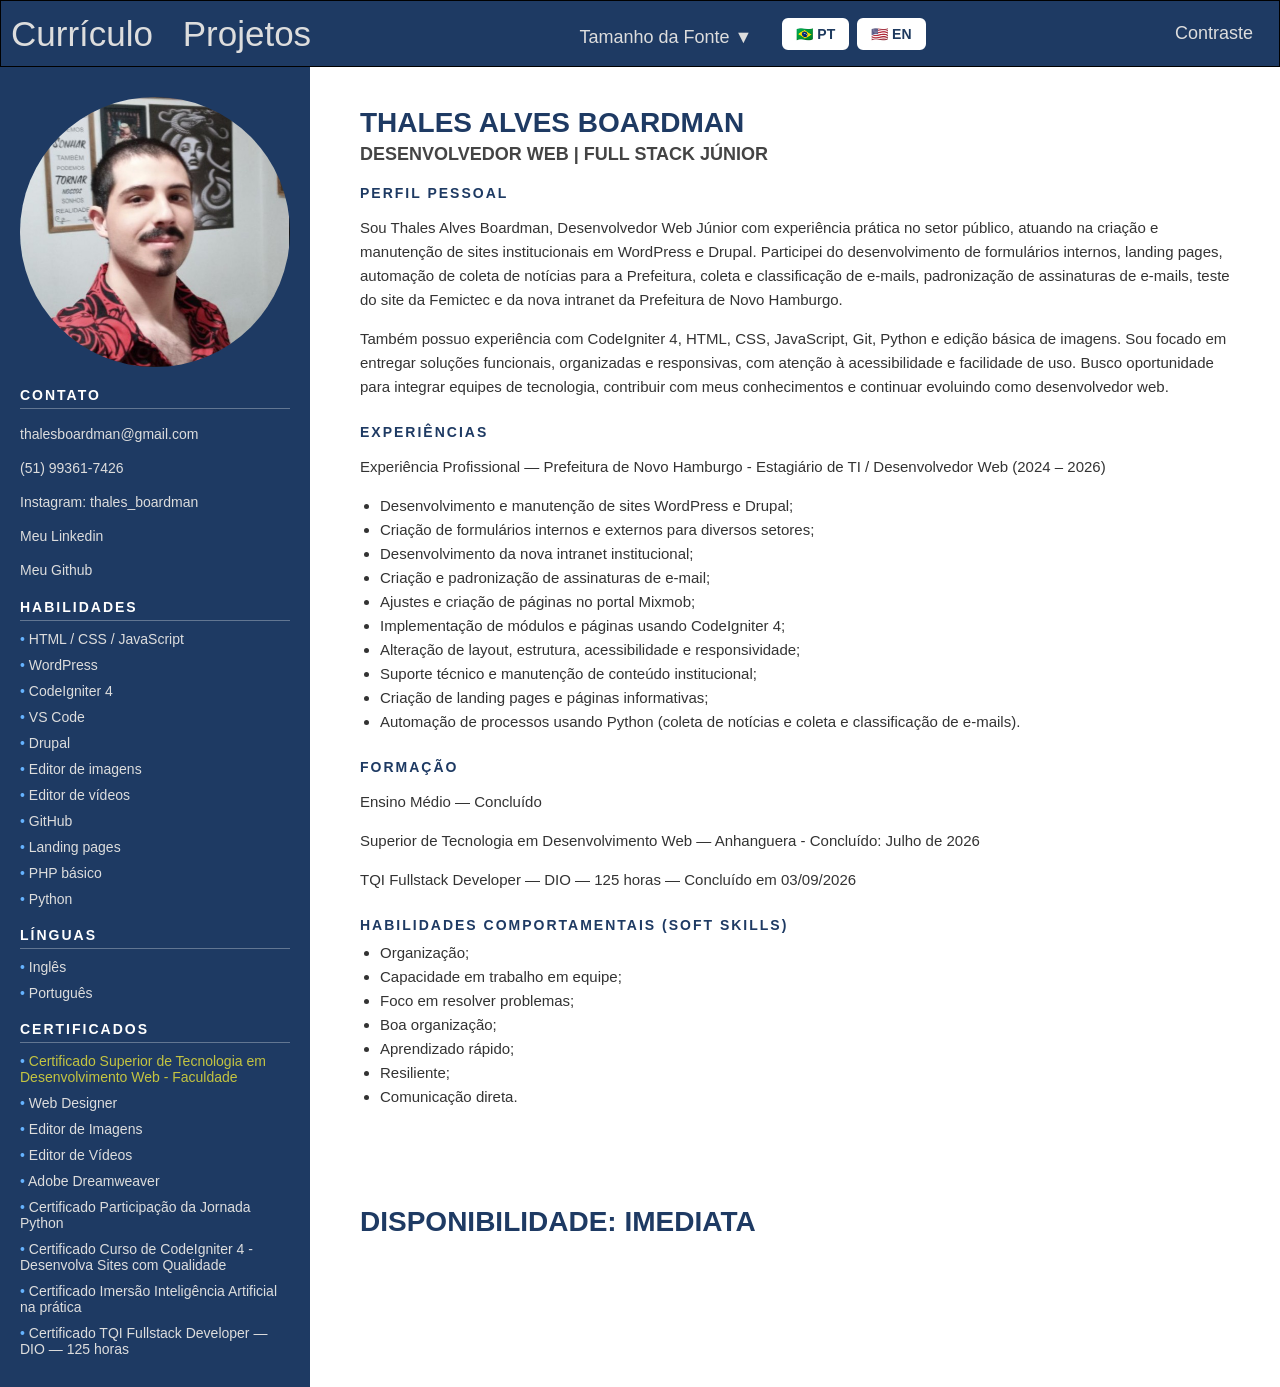
<file: index.html>
<!DOCTYPE html>
<html lang="pt-br">
<head>
  <meta charset="UTF-8">
  <meta name="viewport" content="width=device-width, initial-scale=1.0">
  <link rel="stylesheet" href="stylemain.css">
  <title>Currículo - Thales Alves Boardman</title>
</head>



<body>

<header>
    <nav class="Navbar">

        <div class="logo">
            <a href="index.html" data-i18n="menuCurriculo">Currículo</a>
            <a href="Projetos.html" data-i18n="menuProjetos">Projetos</a>
        </div>

        <div class="menu-mobile" id="menu-mobile">
            <a href="index.html" data-i18n="menuCurriculo">Currículo</a>
            <a href="Projetos.html" data-i18n="menuProjetos">Projetos</a>
        </div>

<div class="font-dropdown" id="font-dropdown" >

    <button class="font-toggle" id="font-toggle" data-i18n="menuFonte">
        Tamanho da Fonte ▼
    </button>

    <div class="font-menu">

        <button data-i18n="pequeno" class="font-btn" data-size="14">
            Pequena
        </button>

        <button data-i18n="medio" class="font-btn" data-size="18">
            Média
        </button>

        <button data-i18n="grande" class="font-btn" data-size="22">
            Grande
        </button>

    </div>

</div>

<div class="language-switch">

    <button onclick="mudarIdioma('pt')">
        🇧🇷 PT
    </button>

    <button onclick="mudarIdioma('en')">
        🇺🇸 EN
    </button>

</div>

        <button id="toggle-theme" class="contraste-btn" data-i18n="menuContraste">
            Contraste
        </button>

        <button class="hamburger" id="hamburger">
            ☰
        </button>

        

    </nav>
</header>

  <div class="container">

    <!-- COLUNA ESQUERDA -->
    <aside class="sidebar">
      <img src="Foto perfil boa.jpg" alt="Foto de perfil">

      <h2 data-i18n="contato">Contato</h2>
	  <p><a href="mailto:thalesboardman@gmail.com" target="_blank">thalesboardman@gmail.com</a></p>
      <p><a href="https://wa.me/5551993617426" target="_blank">(51) 99361-7426</a></p>
      <p><a href="https://www.instagram.com/thales_boardman/" target="_blank">Instagram: thales_boardman</p></a>
      <p><a href="https://www.linkedin.com/in/thales-boardman-898284258/" target="_blank" data-i18n="Linkedin">Meu Linkedin</p></a>
      <p><a href="https://github.com/thales-boardman" target="_blank" data-i18n="Git" >Meu Github</p></a>

      <h2 data-i18n="habilidades">Habilidades</h2>
      <ul>
        <li style="margin-bottom: 10px;">HTML / CSS / JavaScript</li>
        <li style="margin-bottom: 10px;">WordPress</li>
        <li style="margin-bottom: 10px;">CodeIgniter 4</li>
        <li style="margin-bottom: 10px;">VS Code</li>
        <li style="margin-bottom: 10px;">Drupal</li>
        <li style="margin-bottom: 10px;" data-i18n="editorImagem" >Editor de imagens</li>
        <li style="margin-bottom: 10px;" data-i18n="editorVideo" >Editor de vídeos</li>
        <li style="margin-bottom: 10px;">GitHub</li>
        <li style="margin-bottom: 10px;">Landing pages</li>
		    <li style="margin-bottom: 10px;" data-i18n="PHP">PHP básico</li>
        <li >Python</li>
      </ul>

      <h2 data-i18n="linguas">Línguas</h2>
      <ul>
        <li style="margin-bottom: 10px;" data-i18n="ingles" >Inglês</li>
        <li data-i18n="Portugues">Português</li>
      </ul>

<h2 data-i18n="certificados">Certificados</h2>

<ul>
  <li class="facul" data-i18n="desenweb" style="margin-bottom: 10px;">Certificado Superior de Tecnologia em Desenvolvimento Web - Faculdade</li>
  <li data-i18n="webDesigner" style="margin-bottom: 10px;">Web Designer</li>
  <li data-i18n="imageEditor" style="margin-bottom: 10px;">Editor de Imagens</li>
  <li data-i18n="videoEditor" style="margin-bottom: 10px;">Editor de Vídeos</li>
  <li data-i18n="dreamweaver" style="margin-bottom: 10px;">Adobe Dreamweaver</li>
  <li data-i18n="pythonJourney" style="margin-bottom: 10px;">Certificado Participação da Jornada Python</li>
  <li data-i18n="codeigniter4" style="margin-bottom: 10px;">Certificado Curso de CodeIgniter 4 - Desenvolva Sites com Qualidade</li>
  <li data-i18n="aiImmersion" style="margin-bottom: 10px;">Certificado Imersão Inteligência Artificial na prática</li>
  <li data-i18n="fullstack"> Certificado TQI Fullstack Developer — DIO — 125 horas</li>
</ul>
    </aside>


    <!-- COLUNA DIREITA -->
    <main class="main" >
      <h1 data-i18n="nome">Thales Alves Boardman</h1>
      <h3 data-i18n="cargo">DESENVOLVEDOR WEB | FULL STACK JÚNIOR</h3>

      <section>
        <h2 data-i18n="perfilTitulo">Perfil Pessoal</h2>
        <p data-i18n="perfilTexto">Sou Thales Alves Boardman, Desenvolvedor Web Júnior com experiência prática no setor público, atuando na criação e manutenção de sites institucionais em WordPress e Drupal. Participei do desenvolvimento de formulários internos, landing pages, automação de coleta de notícias para a Prefeitura, coleta e classificação de e-mails, padronização de assinaturas de e-mails, teste do site da Femictec e da nova intranet da Prefeitura de Novo Hamburgo.<br>
        <p data-i18n="perfilTexto2">Também possuo experiência com CodeIgniter 4, HTML, CSS, JavaScript, Git, Python e edição básica de imagens. Sou focado em entregar soluções funcionais, organizadas e responsivas, com atenção à acessibilidade e facilidade de uso. Busco oportunidade para integrar equipes de tecnologia, contribuir com meus conhecimentos e continuar evoluindo como desenvolvedor web.</p>
      </section>

      <section>
        <h2 data-i18n="experienciaTitulo">Experiências</h2>
        <p data-i18n="empresa">Experiência Profissional — Prefeitura de Novo Hamburgo - Estagiário de TI / Desenvolvedor Web (2024 – 2026)</p>
        <ul>
          <li data-i18n="exp1">Desenvolvimento e manutenção de sites WordPress e Drupal;</li>
          <li data-i18n="exp2">Criação de formulários internos e externos para diversos setores;</li>
          <li data-i18n="exp3">Desenvolvimento da nova intranet institucional;</li>
          <li data-i18n="exp4">Criação e padronização de assinaturas de e-mail;</li>
          <li data-i18n="exp5">Ajustes e criação de páginas no portal Mixmob;</li>
          <li data-i18n="exp6">Implementação de módulos e páginas usando CodeIgniter 4;</li>
          <li data-i18n="exp7">Alteração de layout, estrutura, acessibilidade e responsividade;</li>
          <li data-i18n="exp8">Suporte técnico e manutenção de conteúdo institucional;</li>
          <li data-i18n="exp9">Criação de landing pages e páginas informativas;</li>
	      <li data-i18n="exp10">Automação de processos usando Python (coleta de notícias e coleta e classificação de e-mails).</li>
        </ul>
      </section>

      <section>
        <h2 data-i18n="formacaoTitulo">Formação</h2>
        <p data-i18n="formacao1">Ensino Médio — Concluído</p>
        <p data-i18n="formacao2">Superior de Tecnologia em Desenvolvimento Web — Anhanguera - Concluído: Julho de 2026</p>
		    <p data-i18n="formacao3">TQI Fullstack Developer — DIO — 125 horas — Concluído em 03/09/2026</p>
      </section>

      <section>
        <h2 data-i18n="softTitulo">Habilidades Comportamentais (Soft Skills)</h2>
        <ul>
          <li data-i18n="soft1">Organização;</li>
          <li data-i18n="soft2">Capacidade em trabalho em equipe;</li>
          <li data-i18n="soft3">Foco em resolver problemas;</li>
          <li data-i18n="soft7">Boa organização;</li>
          <li data-i18n="soft4">Aprendizado rápido;</li>
          <li data-i18n="soft5">Resiliente;</li>
          <li data-i18n="soft6">Comunicação direta.</li>
        </ul>
      </section>
		<br><br><br><br>
     <h1 data-i18n="disponibilidade">Disponibilidade: imediata</h1>
    </main>
  </div>
<br>

<script src="script.js"></script>

</body>
</html>
</file>
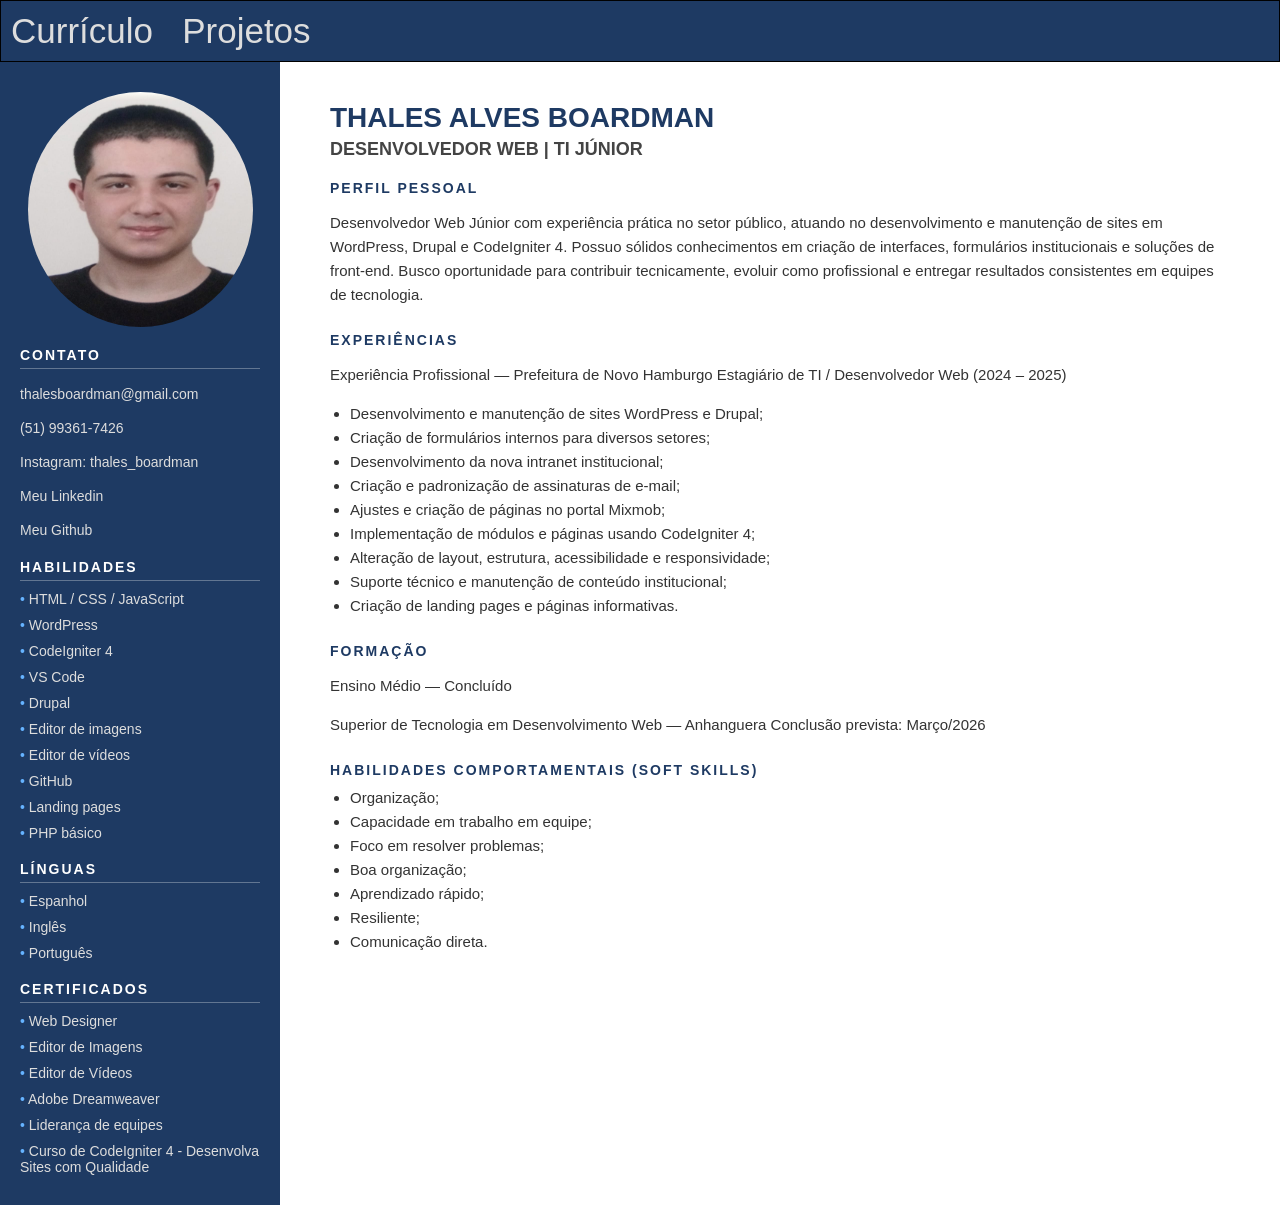
<file: Currículo Thales VS.html>
<!DOCTYPE html>
<html lang="pt-br">
<head>
  <meta charset="UTF-8">
  <meta name="viewport" content="width=device-width, initial-scale=1.0">
  <title>Currículo - Thales Alves Boardman</title>
  <style>
    
    body {
      margin: 0;
      font-family: Arial, Helvetica, sans-serif;
      color: #333;
margin-bottom: -10px;
    }

    .container {
      display: grid;
      grid-template-columns: 280px 1fr;
      min-height: 100vh;
      margin-bottom: -100px;
    }

    /* LADO ESQUERDO */
    .sidebar {
      background: #1e3a63;
      color: white;
      padding: 30px 20px;
    }

    .sidebar img {
	width: 225px;
	height: 235px;
	border-radius: 50%;
	display: block;
	margin: 0 auto 20px;
    }

    .sidebar h2 {
      font-size: 14px;
      text-transform: uppercase;
      letter-spacing: 2px;
      margin: 20px 0 10px;
      border-bottom: 1px solid rgba(255,255,255,0.3);
      padding-bottom: 5px;
    }

    .sidebar li, .sidebar a {
      font-size: 14px;
      color: #ddd;
      text-decoration: none;
    }

    .sidebar ul {
      list-style: none;
      padding: 0;
      margin: 0;
    }

    .sidebar li::before {
      content: "• ";
      color: #66b3ff;
    }

    /* LADO DIREITO */
    .main {
      background: #fff;
      padding: 40px 50px;
    }

    .main h1 {
      margin: 0;
      font-size: 28px;
      color: #1e3a63;
      text-transform: uppercase;
    }

    .main h3 {
      margin: 5px 0 20px;
      font-size: 18px;
      color: #444;
    }

    .main section {
      margin-bottom: 25px;
    }

    .main h2 {
      font-size: 14px;
      text-transform: uppercase;
      letter-spacing: 2px;
      color: #1e3a63;
      margin-bottom: 8px;
    }

    .main p, .main li {
      font-size: 15px;
      line-height: 1.6;
    }

    .main ul {
      margin: 0;
      padding-left: 20px;
    }
	  
	.sidebar a {
  color: #ddd;              /* cor padrão */
  text-decoration: none;    /* tira o sublinhado */
  transition: color 0.3s;   /* transição suave */
  font-size: 14px;
}

	.sidebar a:hover {
  color: #66b3ff;           /* cor ao passar o mouse */
  text-decoration: underline;
}

.Navbar a {
  color: #ddd;              /* cor padrão */
  text-decoration: none;    /* tira o sublinhado */
}

.Navbar a:hover {
   color: #66b3ff;      
}

  </style>
</head>



<body>

<header> 
  <nav class="Navbar" style="background-color: #1e3a63; padding: 10px; font-size: 35px; border: solid 1px black;">
    <a href='C:\Users\thalesboardman\Desktop\Nova pasta\Currículo\Currículo Thales VS.html'>Currículo</a>
    <span>&nbsp;</span>
    <a href='C:\Users\thalesboardman\Desktop\Nova pasta\Currículo\Projetos.html'>Projetos</a>
    <!-- <a href='/contato'>Contato</a> -->
  </nav>
</header>

  <div class="container">

    <!-- COLUNA ESQUERDA -->
    <aside class="sidebar">
      <img src="IMG-20240208-WA0015.jpg" alt="Foto de perfil">

      <h2>Contato</h2>
	  <p><a href="mailto:thalesboardman@gmail.com" target="_blank">thalesboardman@gmail.com</a></p>
      <p><a href="https://wa.me/5551993617426" target="_blank">(51) 99361-7426</a></p>
      <p><a href="https://www.instagram.com/thales_boardman/" target="_blank">Instagram: thales_boardman</p></a>
      <p><a href="https://www.linkedin.com/in/thales-boardman-898284258/" target="_blank">Meu Linkedin</p></a>
      <p><a href="https://github.com/thales-boardman" target="_blank">Meu Github</p></a>

      <h2>Habilidades</h2>
      <ul>
        <li style="margin-bottom: 10px;">HTML / CSS / JavaScript</li>
        <li style="margin-bottom: 10px;">WordPress</li>
        <li style="margin-bottom: 10px;">CodeIgniter 4</li>
        <li style="margin-bottom: 10px;">VS Code</li>
        <li style="margin-bottom: 10px;">Drupal</li>
        <li style="margin-bottom: 10px;">Editor de imagens</li>
        <li style="margin-bottom: 10px;">Editor de vídeos</li>
        <li style="margin-bottom: 10px;">GitHub</li>
        <li style="margin-bottom: 10px;">Landing pages</li>
        <li >PHP básico</li>
      </ul>

      <h2>Línguas</h2>
      <ul>
        <li style="margin-bottom: 10px;">Espanhol</li>
        <li style="margin-bottom: 10px;">Inglês</li>
        <li>Português</li>
      </ul>

      <h2>Certificados</h2>
      <ul>
        <li style="margin-bottom: 10px;">Web Designer</li>
        <li style="margin-bottom: 10px;">Editor de Imagens</li>
        <li style="margin-bottom: 10px;">Editor de Vídeos</li>
        <li style="margin-bottom: 10px;">Adobe Dreamweaver</li>
        <li style="margin-bottom: 10px;">Liderança de equipes</li>
        <li>Curso de CodeIgniter 4 - Desenvolva Sites com Qualidade</li>
      </ul>
    </aside>


    <!-- COLUNA DIREITA -->
    <main class="main">
      <h1>Thales Alves Boardman</h1>
      <h3>DESENVOLVEDOR WEB | TI JÚNIOR</h3>

      <section>
        <h2>Perfil Pessoal</h2>
        <p>Desenvolvedor Web Júnior com experiência prática no setor público, atuando no desenvolvimento e manutenção de sites em WordPress, Drupal e CodeIgniter 4. Possuo sólidos conhecimentos em criação de interfaces, formulários institucionais e soluções de front-end. Busco oportunidade para contribuir tecnicamente, evoluir como profissional e entregar resultados consistentes em equipes de tecnologia.</p>
      </section>

      <section>
        <h2>Experiências</h2>
        <p>Experiência Profissional — Prefeitura de Novo Hamburgo
Estagiário de TI / Desenvolvedor Web
(2024 – 2025)</p>
        <ul>
          <li>Desenvolvimento e manutenção de sites WordPress e Drupal;</li>
          <li>Criação de formulários internos para diversos setores;</li>
          <li>Desenvolvimento da nova intranet institucional;</li>
          <li>Criação e padronização de assinaturas de e-mail;</li>
          <li>Ajustes e criação de páginas no portal Mixmob;</li>
          <li>Implementação de módulos e páginas usando CodeIgniter 4;</li>
          <li>Alteração de layout, estrutura, acessibilidade e responsividade;</li>
          <li>Suporte técnico e manutenção de conteúdo institucional;</li>
          <li>Criação de landing pages e páginas informativas.</li>
        </ul>
      </section>

      <section>
        <h2>Formação</h2>
        <p>Ensino Médio — Concluído</p>
        <p>Superior de Tecnologia em Desenvolvimento Web — Anhanguera
Conclusão prevista: Março/2026</p>
      </section>

      <section>
        <h2>Habilidades Comportamentais (Soft Skills)</h2>
        <ul>
          <li>Organização;</li>
          <li>Capacidade em trabalho em equipe;</li>
          <li>Foco em resolver problemas;</li>
          <li>Boa organização;</li>
          <li>Aprendizado rápido;</li>
          <li>Resiliente;</li>
          <li>Comunicação direta.</li>
        </ul>
      </section>
    </main>
  </div>
<br>

</body>
</html>
</file>
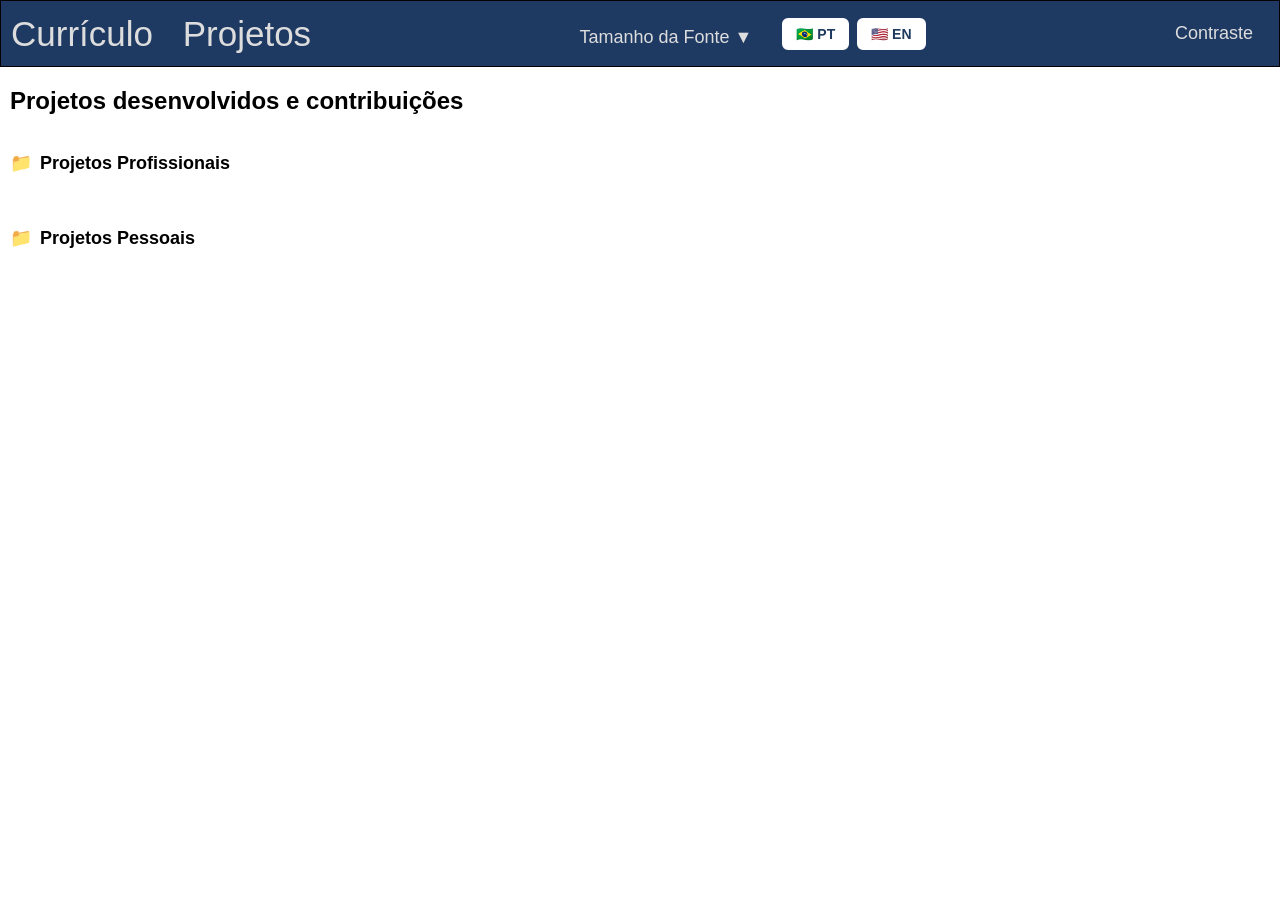
<file: Projetos.html>
<!DOCTYPE html>
<html lang="pt-br">
<head>
  <meta charset="UTF-8">
  <meta name="viewport" content="width=device-width, initial-scale=1.0">
  <title>Projetos</title>
  <link rel="stylesheet" href="styleproject.css">
</head>
<body>

<header>
    <nav class="Navbar">

        <div class="logo">
            <a href="index.html" data-i18n="menuCurriculo">Currículo</a>
            <a href="Projetos.html" data-i18n="menuProjetos">Projetos</a>
        </div>

        <div class="menu-mobile" id="menu-mobile">
            <a href="index.html" data-i18n="menuCurriculo">Currículo</a>
            <a href="Projetos.html" data-i18n="menuProjetos">Projetos</a>
        </div>

<div class="font-dropdown" id="font-dropdown" >

    <button class="font-toggle" id="font-toggle" data-i18n="menuFonte">
        Tamanho da Fonte ▼
    </button>

    <div class="font-menu">

        <button data-i18n="pequeno" class="font-btn" data-size="14">
            Pequena
        </button>

        <button data-i18n="medio" class="font-btn" data-size="18">
            Média
        </button>

        <button data-i18n="grande" class="font-btn" data-size="22">
            Grande
        </button>

    </div>

</div>

    <div class="language-switch">

    <button onclick="mudarIdioma('pt')">
        🇧🇷 PT
    </button>

    <button onclick="mudarIdioma('en')">
        🇺🇸 EN
    </button>

</div>

     <button id="toggle-theme" class="contraste-btn" data-i18n="menuContraste">
            Contraste
        </button>

        <button class="hamburger" id="hamburger">
            ☰
        </button>
    </nav>
</header>


<!-- Projetos/Ajudas/Trabalhos -->
  <div style="margin-left: 10px;">

 <h2 data-i18n="tituloProjetos">Projetos desenvolvidos e contribuições</h2> 

</div>

    <div class="folder" id="folderProfissionais" >
        <span id="folderIconProfissionais">📁</span>
        <p data-i18n="projetosProfissionais">Projetos Profissionais</p>
    </div>

    <div class="projects" id="profissionais">

         <div style="margin-left: 10px;">
    <ul>
      <li>🚀 Site Cusco — <a href="https://www.novohamburgo.rs.gov.br/cusco" target="_blank" data-i18n="cuscoTitulo">Site Cusco Prefeitura</a><p data-i18n="cuscoDescricao">Site Cusco – Prefeitura - Criação de páginas internas utilizando Drupal, CSS e layout institucional.
</p></li>
      <li>💻 Formulários — <a href="https://www.novohamburgo.rs.gov.br/form/processo-seletivo-publico-simpl2" target="_blank" data-i18n="formulariosTitulo">Formulários Prefeitura</a><p data-i18n="formulariosDescricao">Formulários internos – Prefeitura - Desenvolvimento de formulários personalizados para diferentes setores. Alguns formulário são externos, abertos para o público, outros já são internos, então está sempre fechando e abrindo, ficando difícil colocar apenas um link de formulário. Ao todo fiz 68 formulários para a Prefeitura.</p></li>
      <li>📱 GitHub — <a href="https://github.com/thales-boardman?tab=repositories" target="_blank" data-i18n="verGithub">Ver no GitHub</a><p data-i18n="githubDescricao">Os projetos principais são: <br><br><p data-i18n="githubProjeto1">• Assinatura Institucional - Gerador de assinatura usado por servidores públicos;</p><p data-i18n="githubProjeto2">• Site WordPress (Mixmob) - Criação, configuração e ajustes de navegação;</p><p data-i18n="githubProjeto3">• Automação para a classificação de nóticias, tanto usando Python quanto as API's do Clarity e do Google Analytics e inserindo todas as informações em uma planilha;</p><p data-i18n="githubProjeto4">• Automação na coleta de e-mails e classificação dos mesmos (OBS: Via código e palavras chaves não foi de grande sucesso a classificação, então, em último caso, comecei a classificar todos os e-mails a mão, assim retirando lixos eletrônicos e separando eles dos e-mails importantes).</p></p></li>
      <li>💻 Nova Intranet — <a href="https://www.youtube.com/watch?v=ZHB-f88vuvU" target="_blank" data-i18n="intranetTitulo">Nova Intranet</a><p data-i18n="intranetDescricao">Projeto ainda em andamento, demonstrado através do vídeo criado pela equipe. Desenvolvimento de modelo inicial para a nova intranet institucional utilizando CodeIgniter 4. Atuei na implementação de:

<p data-i18n="intranet1">• Footer responsivo</p>
<p data-i18n="intranet2">• Sistema de busca de arquivos e ramais</p>
<p data-i18n="intranet3">• Página de login</p>
<p data-i18n="intranet4">• Upload, renomeação e exclusão de arquivos</p>
<p data-i18n="intranet5">• Atualização e gerenciamento de ramais através do banco de dados</p>
<p data-i18n="intranet6">• Botão contraste</p>
<p data-i18n="intranet7">• Avisos de "Sair sem salvar" e de "Excluir ramal", aparecem na tela avisando ao usuário</p>
<p data-i18n="intranet8">• Botões de aumentar e diminuir a fonte do site todo</p>
<p data-i18n="intranet9">• Botão de ver mais opções no ramal, como por exemplo "Copiar e-mail, editar e excluir"</p>
<p data-i18n="intranet10">• Alertas "Cadastro salvo com sucesso - verde", "Ocorreu um erro em sua solicitação - vermelho" e "Ocorreu um erro em sua solicitação - amarelo"</p>

<p data-i18n="intranetObjetivo"> O projeto tem como <u>objetivo</u> substituir a intranet anterior, que apresentava conteúdo desatualizado e baixa usabilidade.</p></li>

</li>

<li data-i18n="nft">💻 Marketplace de NFTs – <p>Desafio Técnico Jungle Gaming - Desenvolvimento de uma
aplicação frontend responsiva utilizando React e TypeScript. Implementação de catálogo
com busca, filtros e paginação, páginas de detalhes, favoritos, carrinho e fluxo de
checkout simulado. Integração com APIs REST utilizando Axios, gerenciamento de estado
com TanStack Query, navegação com TanStack Router e atualizações em tempo real com
Socket.IO. Implementação de autenticação e sessão simuladas, mocks de API com MSW e
testes automatizados E2E com Playwright. </p>

<li><a href="https://github.com/thales-boardman/frontend-challenge-Jungle-Gaming" target="_blank" data-i18n="nft2">Ver projeto</a>

</li>

</ul>
  </div>

    </div>


    <div class="folder" id="folderPessoais"  >
        <span id="folderIconPessoais">📁</span>
        <p data-i18n="projetosPessoais">Projetos Pessoais</p>
    </div>

    <div class="projects" id="pessoais">

        <ul>
            <li>📱 GitHub — <a href="https://github.com/thales-boardman?tab=repositories" target="_blank" data-i18n="verGithub">Ver no GitHub</a>
                <p data-i18n="githubPessoalDescricao">Os projetos principais são: </p>
                <p data-i18n="curriculoProjeto">• Meu Currículo - Até agora foi usado as linguagens HTML, CSS e Javascript para fazer esse site e coloca-lo no Github;</p>
                <p data-i18n="obraFacilProjeto">• Landing Page “Obra Fácil” (Projeto do Instituto Evoluir) - Projeto de curso com boas práticas de HTML/CSS;</p>
                <p data-i18n="estoqueprodutos">• Estoque-Produtos - Projeto desenvolvido em Java com Spring Boot para praticar o desenvolvimento e os testes unitários de uma API REST. A aplicação permite cadastrar, listar, buscar e excluir produtos. Também foram implementados testes unitários utilizando JUnit e Mockito para validar as principais funcionalidades do sistema;</p>    
                <p data-i18n="sistemadespessas">• Sistema de Aprovacao de Despesas - Este projeto foi desenvolvido em Java com o objetivo de demonstrar o funcionamento do padrão de projeto Chain of Responsibility. O sistema simula a aprovação de despesas em uma empresa. Cada responsável possui um limite de aprovação: o Gerente pode aprovar despesas até R$ 500, Diretor R$ 2mil e o Presidente até R$ 10mil. Acima disso é recusada;</p>    
                <p data-i18n="bancojava">• Banco Java - Banco fictício criado usando VsCode com a linguagem Java, criado de forma simples e direta para implementar o que aprendi e os conceitos que foram pedidos (Banco Java e Orientação a Objetos);</p>
                <p data-i18n="jogomemoria">• Jogo da Memória - Jogo da memória feito usando VsCode e usando a linguagem JavaScript, não foram usado imagens e sim icones;</p>
                <p data-i18n="projetohistoria">• Projeto Historia - Esse projeto que eu fiz é algo pessoal meu, é um site que você pode ler sobre acontecimentos históricos e aprender mais sobre eles, ainda está em desenvolvimento. Futuramente quero adicionar perfil para as pessoas, banco de dados, mais histórias, juntamente com a profundidade nas mesmas, isso tudo usando React. ;</p>
            </li>
            </li>
        </ul>

    </div>

</div>

 

<script src="script.js"></script>


</body>
</html>
</file>
<file: stylemain.css>
body {
      margin: 0;
      font-family: Arial, Helvetica, sans-serif;
      color: #333;
margin-bottom: -10px;
    }

    .container {
      display: grid;
      grid-template-columns: 310px 1fr;
      min-height: 100vh;
      margin-bottom: -100px;
    }

    /* LADO ESQUERDO */
    .sidebar {
      background: #1e3a63;
      color: white;
      padding: 30px 20px;
    }

    .sidebar img {
	width: 270px;
	height: 270px;
	border-radius: 50%;
	display: block;
	margin: 0 auto 20px;
    }

    .sidebar h2 {
      font-size: 14px;
      text-transform: uppercase;
      letter-spacing: 2px;
      margin: 20px 0 10px;
      border-bottom: 1px solid rgba(255,255,255,0.3);
      padding-bottom: 5px;
    }

    .sidebar li, .sidebar a {
      font-size: 14px;
      color: #ddd;
      text-decoration: none;
    }

    .sidebar ul {
      list-style: none;
      padding: 0;
      margin: 0;
    }

    .sidebar li::before {
      content: "• ";
      color: #66b3ff;
    }

    /* LADO DIREITO */
    .main {
      background: #fff;
      padding: 40px 50px;
    }

    .main h1 {
      margin: 0;
      font-size: 28px;
      color: #1e3a63;
      text-transform: uppercase;
    }

    .main h3 {
      margin: 5px 0 20px;
      font-size: 18px;
      color: #444;
    }

    .main section {
      margin-bottom: 25px;
    }

    .main h2 {
      font-size: 14px;
      text-transform: uppercase;
      letter-spacing: 2px;
      color: #1e3a63;
      margin-bottom: 8px;
    }

    .main p, .main li {
      font-size: 15px;
      line-height: 1.6;
    }

    .main ul {
      margin: 0;
      padding-left: 20px;
    }
	  
	.sidebar a {
  color: #ddd;              
  text-decoration: none;    
  transition: color 0.3s;   
  font-size: 14px;
}

	.sidebar a:hover {
  color: #66b3ff;           
  text-decoration: underline;
}


.Navbar {
    display: flex;
    align-items: center;
    background-color: #1e3a63;
    padding: 10px;
    font-size: 35px;
    border: solid 1px black;
    
}

.Navbar a {
  color: #ddd;             
  text-decoration: none;   
  margin-right: 20px;
}

.Navbar a:hover {
   color: #66b3ff;      
}

.contraste-btn {
    margin-left: auto; /* empurra o botão para a direita */
    padding: 8px 16px;
    border: none;
    cursor: pointer;
    background: #1e3a63;
    color: #ddd;
    font-size: 18px;
}

.facul{
	color: rgb(196, 196, 65) !important;
}


/* ===== Dropdown Fonte ===== */

.font-dropdown{
    position:relative;
    margin-left:40px;
    margin-left: auto;
}

.font-toggle{

    background:#1e3a63;
    color:#ddd;
    border:none;
    cursor:pointer;
    font-size:18px;
    padding:8px 15px;
}

.font-toggle:hover{
    color:#66b3ff;
}

.font-menu{

    position:absolute;
    top:100%;
    left:0;

    background:#1e3a63;

    min-width:180px;

    display:flex;
    flex-direction:column;

    opacity:0;
    visibility:hidden;
    transform:translateY(10px);

    transition:.25s;
}

.font-menu button{

    background:none;
    border:none;
    color:white;

    padding:12px;
    cursor:pointer;
    text-align:left;
}

.font-menu button:hover{

    background:#2b4d7d;
}

/* PC */
.font-dropdown:hover .font-menu{

    opacity:1;
    visibility:visible;
    transform:translateY(0);
}

/* Mobile */
.font-dropdown.ativo .font-menu{

    opacity:1;
    visibility:visible;
    transform:translateY(0);
}

/* ========= CSS contraste ========= */

/* ===== MODO ESCURO ===== */

body.dark-mode .font-toggle{
    background:#111;
    color:white;
}

body.dark-mode .font-menu{
    background:#111;
}

body.dark-mode .font-menu button:hover{
    background:#333;
}

body.dark-mode {
    background-color: #121212;
}

/* Navbar */
body.dark-mode .Navbar {
    background-color: #111;
}

body.dark-mode .Navbar a {
    color: #fff;
}

body.dark-mode .Navbar .menu-mobile {
    background-color: #111;
}

body.dark-mode .contraste-btn {
    background-color: #111;
    color: #fff;
}

/* Sidebar */
body.dark-mode .sidebar {
    background-color: #202020;
    color: #fff;
}

body.dark-mode .sidebar a {
    color: #8ecbff;
}

/* Conteúdo principal */
body.dark-mode .main {
    background-color: #2b2b2b;
    color: #fff;
}

body.dark-mode .main h1,
body.dark-mode .main h2,
body.dark-mode .main h3,
body.dark-mode .main p,
body.dark-mode .main li {
    color: #fff;
}

/* Esconde o botão no computador */
.hamburger{
    display:none;
    margin-left:15px;
    border:none;
    background:none;
    color:#ddd;
    font-size:30px;
    cursor:pointer;
}

/* Menu mobile */
.menu-mobile{
    display:none;
}

/* RESPONSIVO */
@media(max-width:768px){

    .Navbar{
        position:relative;
        width: 620px;
    }

    .logo a{
        display:none;
    }

    .hamburger{
        display:block;
        margin-left:auto;
    }

    .contraste-btn{
        margin-left:0;
        margin-right:10px;
        font-size:16px;
    }

    .menu-mobile{

        position:absolute;

        top:100%;
        left:0;

        width:100%;

        background:#1e3a63;

        display:flex;
        flex-direction:column;

        max-height:0;
        overflow:hidden;

        transition:max-height .35s ease;
    }

    .menu-mobile a{

        color:white;
        text-decoration:none;
        padding:18px;
        text-align:center;
        border-top:1px solid rgba(255,255,255,.1);
    }

    .menu-mobile.ativo{
        max-height:200px;
    }

}



/* Idiomas */
.language-switch {
    display: flex;
    align-items: center;
    gap: 8px;
    margin-left: 15px;
}

.language-switch button {
    background: #fff;
    color: #1e3a5f;
    border: 2px solid #fff;
    border-radius: 6px;
    padding: 6px 12px;
    font-size: 14px;
    font-weight: bold;
    cursor: pointer;
    transition: .3s;
}

.language-switch button:hover {
    background: #1e3a5f;
    color: white;
    border-color: white;
}

.language-switch button:active {
    transform: scale(0.96);
}
</file>
<file: styleproject.css>
body {
      font-family: Arial, sans-serif;
      margin-top: unset;
      margin-right: unset;
      margin-left: unset;

    }

    .folder {
      cursor: pointer;
      display: flex;
      align-items: center;
      gap: 8px;
      font-size: 18px;
      font-weight: bold;
      color: #000000;
      user-select: none;
      margin-left: 10px;
      margin-top: 10px;
    }

  .projects {

    max-height: 0;
    overflow: hidden;

    opacity: 0;

    transform: translateY(-10px);

    margin-left: 28px;
    margin-top: 8px;
    padding: 0 8px;

    border-left: 2px solid #666;

    transition:
        max-height .45s ease,
        opacity .35s ease,
        transform .35s ease,
        padding .35s ease;
}

.projects.ativo {

    max-height: 3000px;

    opacity: 1;

    transform: translateY(0);

    padding: 8px;
}

    .projects ul {
      list-style: none;
      padding: 0;
    }

    .projects li {
      margin-bottom: 6px;
    }

    .projects a {
      text-decoration: none;
      color: #0077cc;
    }

    .projects a:hover {
      text-decoration: underline;
    }

.Navbar {
    display: flex;
    align-items: center;
    background-color: #1e3a63;
    padding: 10px;
    font-size: 35px;
    border: solid 1px black;
}

.Navbar a {
  color: #ddd;              
  text-decoration: none;    
  margin-right: 20px;
}

.Navbar a:hover {
   color: #66b3ff;      
}


/* Contraste */

.contraste-btn {
    margin-left: auto; /* empurra o botão para a direita */
    padding: 8px 16px;
    border: none;
    cursor: pointer;
    background: #1e3a63;
    color: #ddd;
    font-size: 18px;
}

/* ===== Dropdown Fonte ===== */

.font-dropdown{
    position:relative;
    margin-left:40px;
    margin-left: auto;
}

.font-toggle{

    background:#1e3a63;
    color:#ddd;
    border:none;
    cursor:pointer;
    font-size:18px;
    padding:8px 15px;
}

.font-toggle:hover{
    color:#66b3ff;
}

.font-menu{

    position:absolute;
    top:100%;
    left:0;

    background:#1e3a63;

    min-width:180px;

    display:flex;
    flex-direction:column;

    opacity:0;
    visibility:hidden;
    transform:translateY(10px);

    transition:.25s;
}

.font-menu button{

    background:none;
    border:none;
    color:white;

    padding:12px;
    cursor:pointer;
    text-align:left;
}

.font-menu button:hover{

    background:#2b4d7d;
}

/* PC */
.font-dropdown:hover .font-menu{

    opacity:1;
    visibility:visible;
    transform:translateY(0);
}

/* Mobile */
.font-dropdown.ativo .font-menu{

    opacity:1;
    visibility:visible;
    transform:translateY(0);
}

/* ========= CSS contraste ========= */

/* ===== MODO ESCURO ===== */

body.dark-mode .font-toggle{
    background:#111;
    color:white;
}

body.dark-mode .font-menu{
    background:#111;
}

body.dark-mode .font-menu button:hover{
    background:#333;
}

body.dark-mode .Navbar {
    background-color: #111;
}

body.dark-mode .Navbar a {
    color: #fff;
}

body.dark-mode .Navbar .menu-mobile {
    background-color: #111;
}

body.dark-mode .contraste-btn {
    background-color: #111;
    color: #fff;
}

body.dark-mode {
    background: #121212;
    color: #fff;
}

body.dark-mode h1,
body.dark-mode .folder,
body.dark-mode h2,
body.dark-mode h3,
body.dark-mode h4,
body.dark-mode p,
body.dark-mode li,
body.dark-mode span,
body.dark-mode strong {
    color: #fff;
}

body.dark-mode a {
    color: #4ea8ff;
}

/* Esconde o botão no computador */
.hamburger{
    display:none;
    margin-left:15px;
    border:none;
    background:none;
    color:#ddd;
    font-size:30px;
    cursor:pointer;
}

/* Menu mobile */
.menu-mobile{
    display:none;
}

/* RESPONSIVO */
@media(max-width:768px){

    .Navbar{
        position:relative;
        width: 620px;
    }

    .logo a{
        display:none;
    }

    .hamburger{
        display:block;
        margin-left:auto;
    }

    .contraste-btn{
        margin-left:0;
        margin-right:10px;
        font-size:16px;
    }

    .menu-mobile{

        position:absolute;

        top:100%;
        left:0;

        width:100%;

        background:#1e3a63;

        display:flex;
        flex-direction:column;

        max-height:0;
        overflow:hidden;

        transition:max-height .35s ease;
    }

    .menu-mobile a{

        color:white;
        text-decoration:none;
        padding:18px;
        text-align:center;
        border-top:1px solid rgba(255,255,255,.1);
    }

    .menu-mobile.ativo{
        max-height:200px;
    }

}


/* Idiomas */
.language-switch {
    display: flex;
    align-items: center;
    gap: 8px;
    margin-left: 15px;
}

.language-switch button {
    background: #fff;
    color: #1e3a5f;
    border: 2px solid #fff;
    border-radius: 6px;
    padding: 6px 12px;
    font-size: 14px;
    font-weight: bold;
    cursor: pointer;
    transition: .3s;
}

.language-switch button:hover {
    background: #1e3a5f;
    color: white;
    border-color: white;
}

.language-switch button:active {
    transform: scale(0.96);
}
</file>
